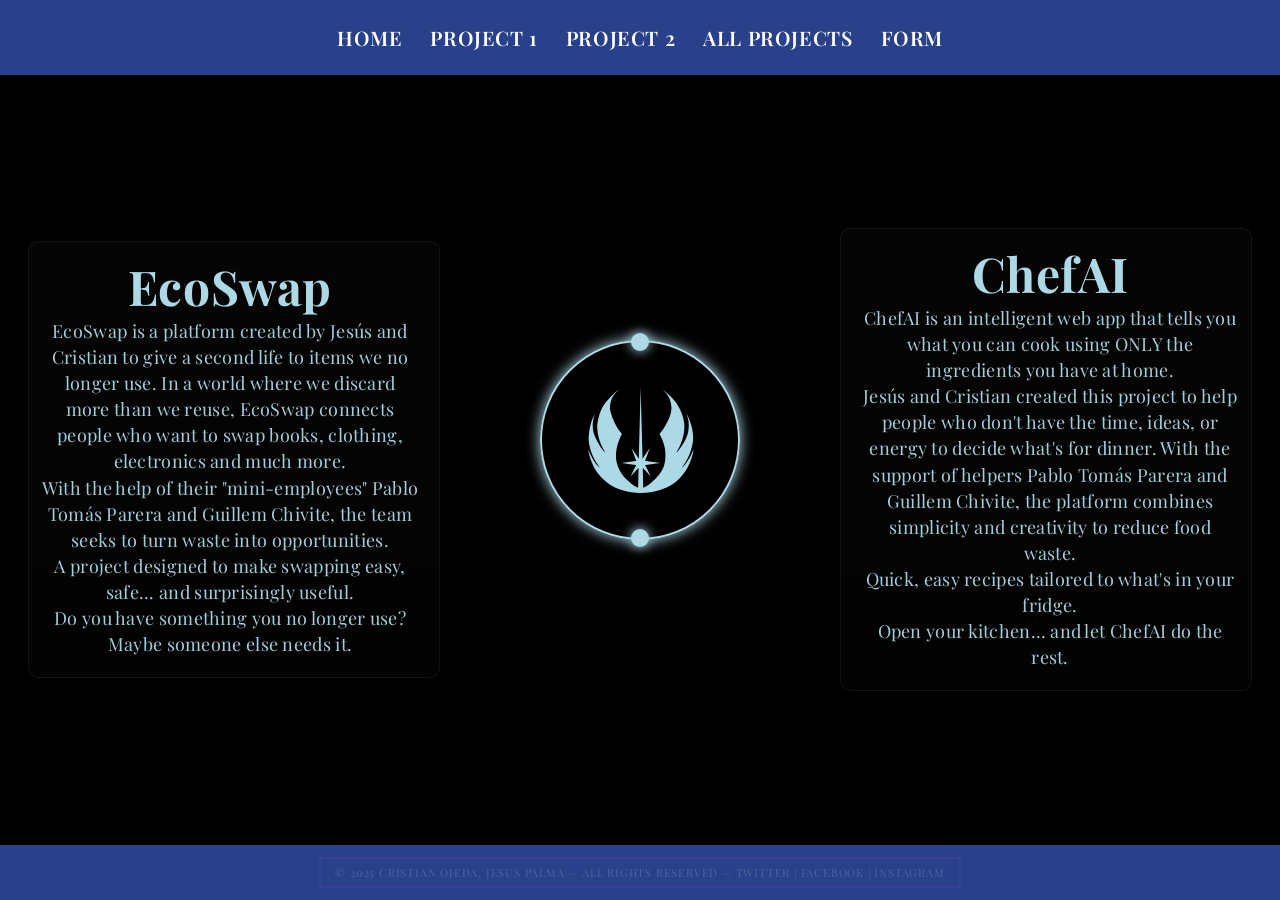
<file: index.html>
<!DOCTYPE html>
<html lang="en">
<head>
<meta charset="UTF-8" />
<meta name="viewport" content="width=device-width, initial-scale=1.0" />
<title>Star Wars Style Layout</title>
<link rel="stylesheet" href="./estilo/style.css" />
<!-- added: Font Awesome so the .fa-jedi-order icon renders -->
<link rel="stylesheet" href="https://cdnjs.cloudflare.com/ajax/libs/font-awesome/5.15.4/css/all.min.css" />
<!-- added: elegant display font (Playfair Display); keeps a clean fallback stack -->
<link href="https://fonts.googleapis.com/css2?family=Playfair+Display:wght@400;600;700&display=swap" rel="stylesheet">
</head>
<body>
<canvas id="starfield"></canvas>

<header class="navbar">
<nav>
<ul>
<li><a href="./index.html">HOME</a></li>
<li><a href="./Pages/Project_1.html">PROJECT 1</a></li>
<li><a href="./Pages/Project_2.html">PROJECT 2</a></li>
<li><a href="./Pages/All_projects.html">ALL PROJECTS</a></li>
<li><a href="./Pages/From.html">FORM</a></li>
</ul>
</nav>
</header>


<section class="hyperspace">
  <!-- updated: left and right are .proj-card with title + subtext below; center keeps loader -->
  <div class="projects-row">
    <div class="proj-card left">
      <div class="proj-title">EcoSwap</div>
      <div class="proj-sub">
        <p>EcoSwap is a platform created by Jesús and Cristian to give a second life to items we no longer use. In a world where we discard more than we reuse, EcoSwap connects people who want to swap books, clothing, electronics and much more.</p>
        <p>With the help of their "mini-employees" Pablo Tomás Parera and Guillem Chivite, the team seeks to turn waste into opportunities.</p>
        <p>A project designed to make swapping easy, safe... and surprisingly useful.</p>
        <p>Do you have something you no longer use? Maybe someone else needs it.</p>
      </div>
    </div>

    <div class="wrapper">
      <div class="loading-wrapper">
        <div class="rotor">
          <div class="circle"></div>
          <div class="dot"></div>
          <div class="dot-two"></div>
        </div>
        <i class="fab fa-jedi-order icon"></i>
      </div>
    </div>

    <div class="proj-card right">
      <div class="proj-title">ChefAI</div>
      <div class="proj-sub">
        <p>ChefAI is an intelligent web app that tells you what you can cook using ONLY the ingredients you have at home.</p>
        <p>Jesús and Cristian created this project to help people who don't have the time, ideas, or energy to decide what's for dinner. With the support of helpers Pablo Tomás Parera and Guillem Chivite, the platform combines simplicity and creativity to reduce food waste.</p>
        <p>Quick, easy recipes tailored to what's in your fridge.</p>
        <p>Open your kitchen… and let ChefAI do the rest.</p>
      </div>
    </div>
  </div>

  <!-- removed the single central .proj-desc; each side now has its own .proj-sub -->
</section>


<footer class="footer">
<div class="footer-box">
<p>© 2025 CRISTIAN OJEDA, JESUS PALMA — ALL RIGHTS RESERVED — TWITTER | FACEBOOK | INSTAGRAM</p>
</div>
</footer>


</body>
</html>
</file>
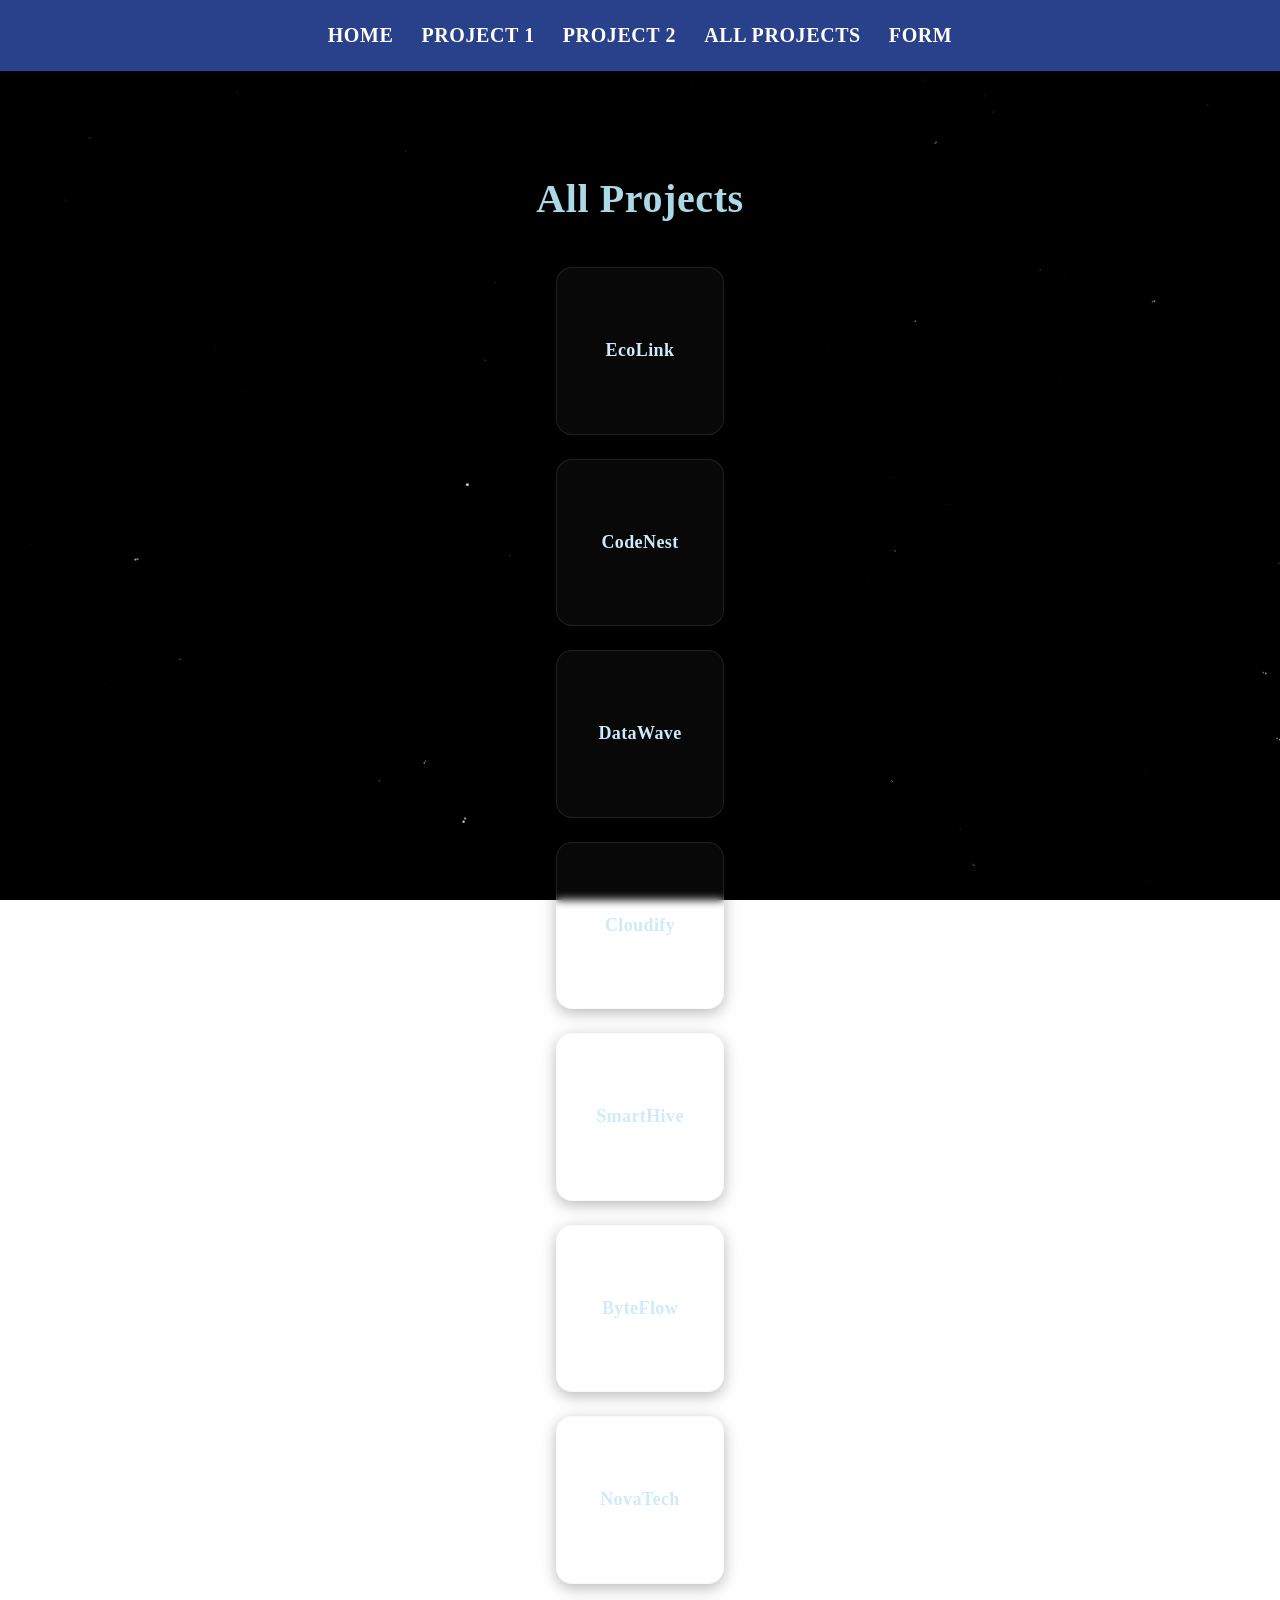
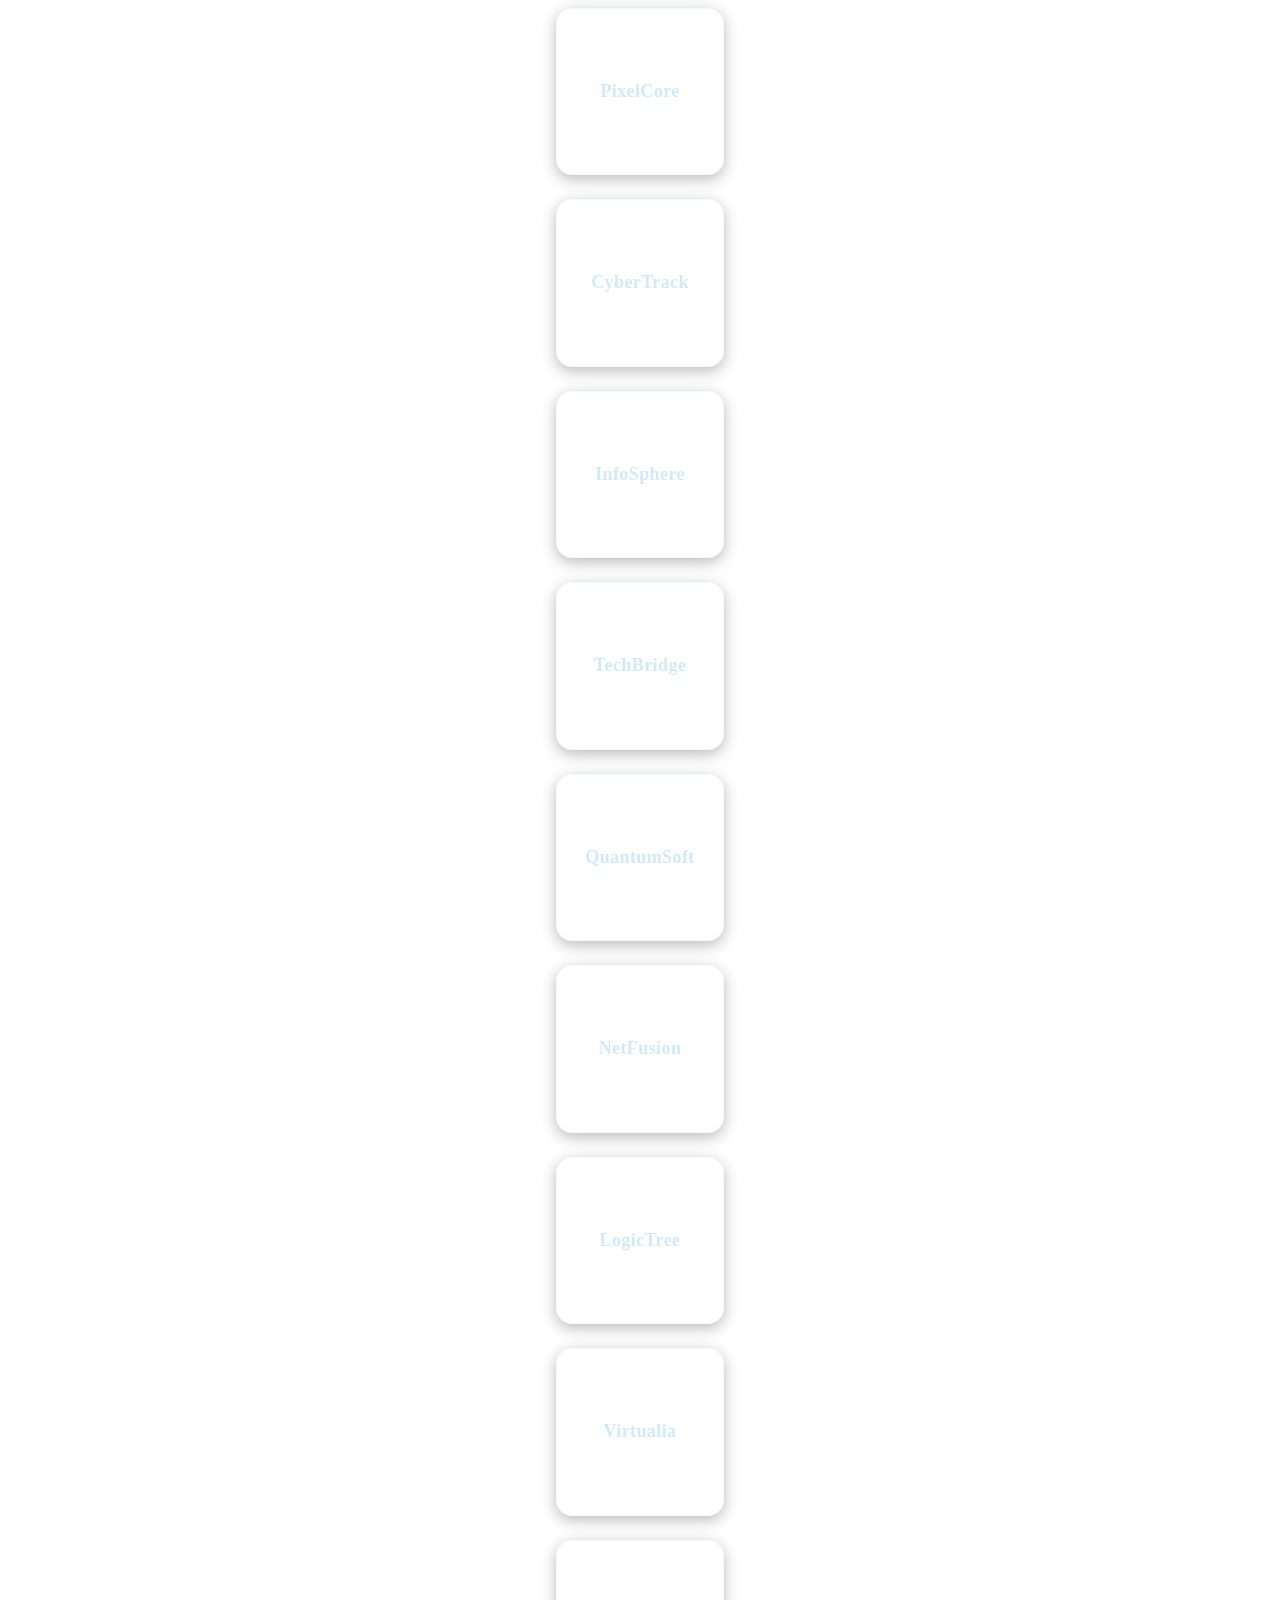
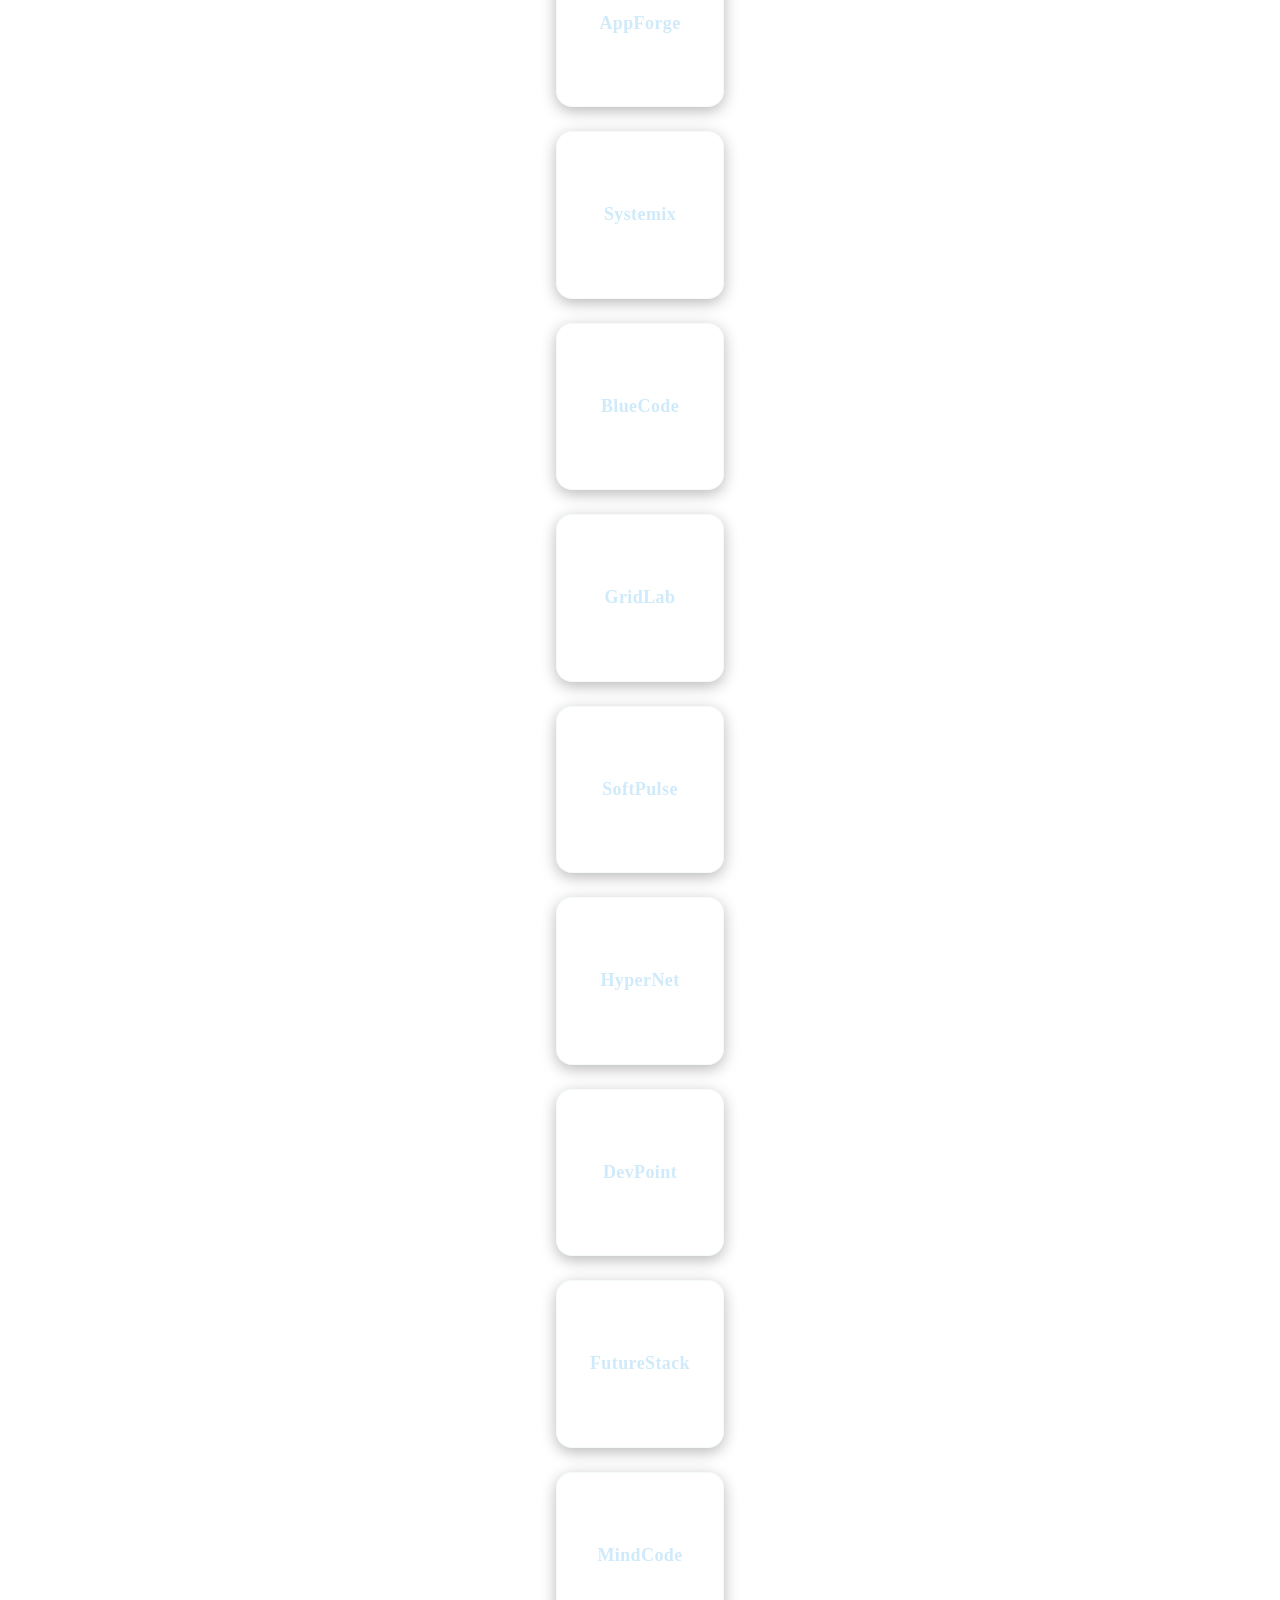
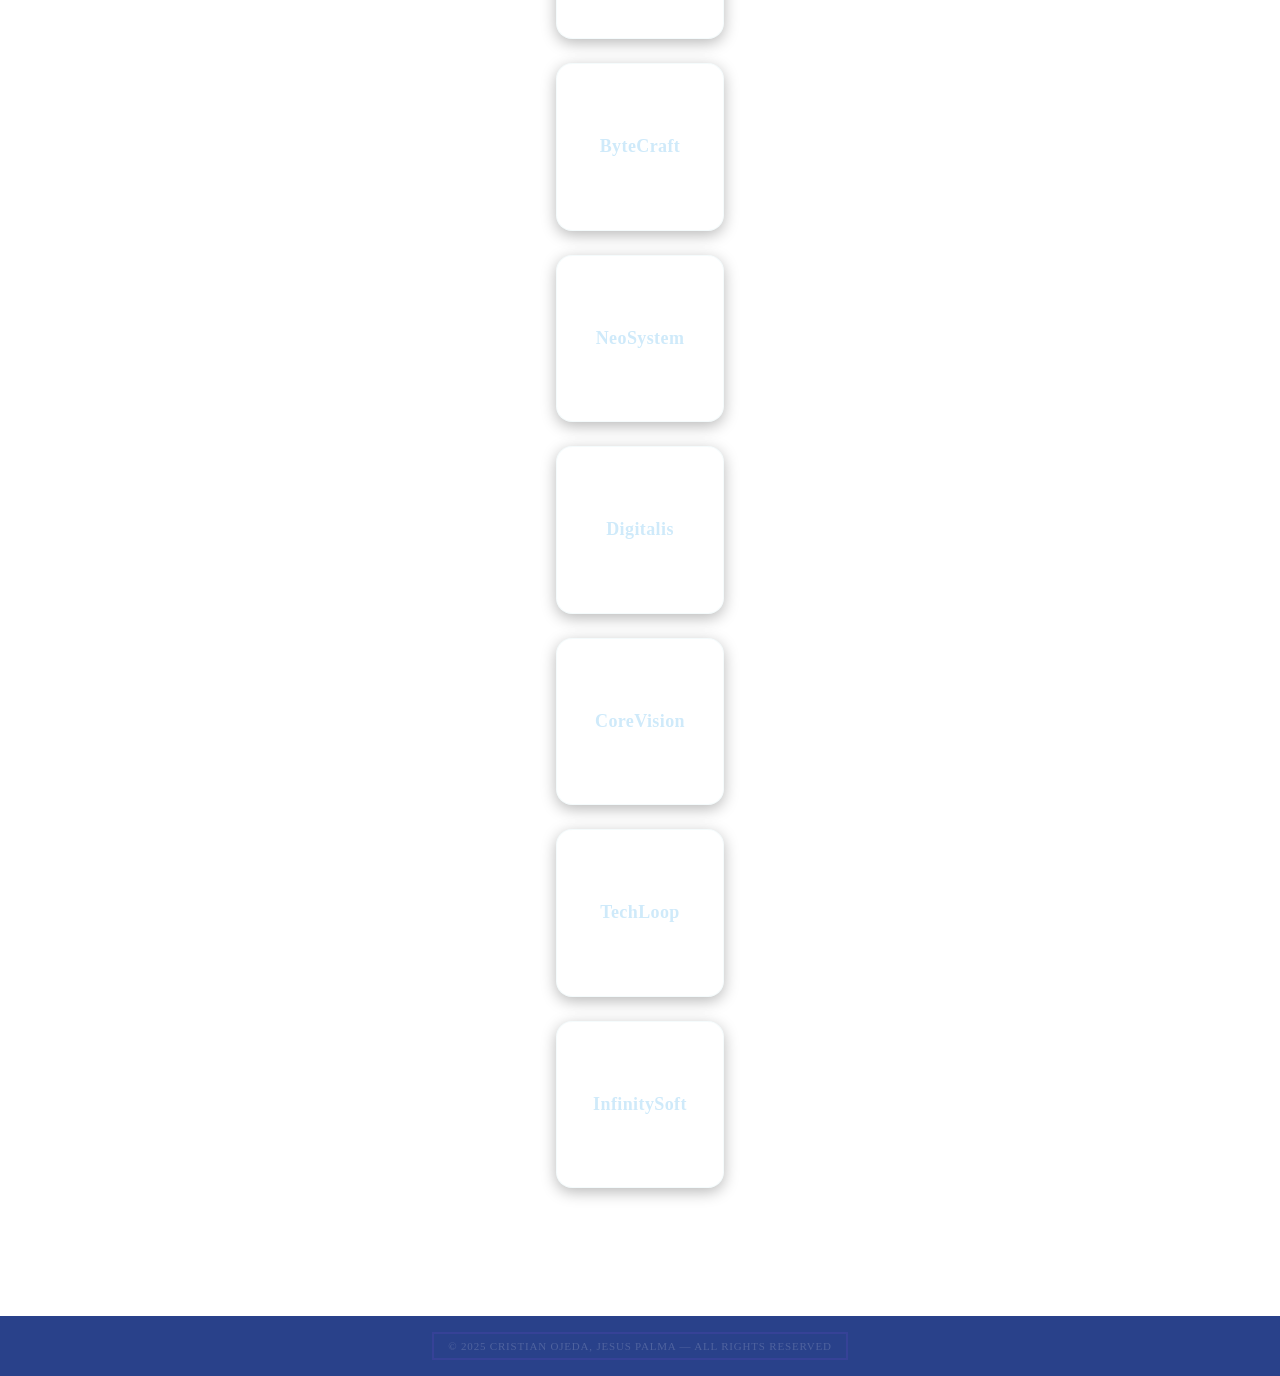
<file: Pages/All_projects.html>
<!DOCTYPE html>
<html lang="en">
<head>
<meta charset="utf-8" />
<meta name="viewport" content="width=device-width,initial-scale=1" />
<title>All Projects</title>
<link rel="stylesheet" href="../estilo/style.css" />
</head>
<body>
<canvas id="starfield"></canvas>
<header class="navbar">
  <nav>
    <ul>
      <li><a href="../index.html">HOME</a></li>
      <li><a href="../Pages/Project_1.html">PROJECT 1</a></li>
      <li><a href="../Pages/Project_2.html">PROJECT 2</a></li>
      <li><a href="../Pages/All_projects.html">ALL PROJECTS</a></li>
      <li><a href="../Pages/From.html">FORM</a></li>
    </ul>
  </nav>
</header>

<main class="hyperspace" style="padding:48px 24px;">
  <section style="max-width:1100px; margin:60px auto; text-align:center;">
    <h1 class="proj-title" style="font-size:40px;">All Projects</h1>

    <!-- Reemplazado: lista vertical -> lista en fila (flex, envolvente) -->
    <ul class="projects-list" aria-label="Lista de proyectos" style="margin-top:28px;">
      <li><span class="project-badge">EcoLink</span></li>
      <li><span class="project-badge">CodeNest</span></li>
      <li><span class="project-badge">DataWave</span></li>
      <li><span class="project-badge">Cloudify</span></li>
      <li><span class="project-badge">SmartHive</span></li>
      <li><span class="project-badge">ByteFlow</span></li>
      <li><span class="project-badge">NovaTech</span></li>
      <li><span class="project-badge">PixelCore</span></li>
      <li><span class="project-badge">CyberTrack</span></li>
      <li><span class="project-badge">InfoSphere</span></li>
      <li><span class="project-badge">TechBridge</span></li>
      <li><span class="project-badge">QuantumSoft</span></li>
      <li><span class="project-badge">NetFusion</span></li>
      <li><span class="project-badge">LogicTree</span></li>
      <li><span class="project-badge">Virtualia</span></li>
      <li><span class="project-badge">AppForge</span></li>
      <li><span class="project-badge">Systemix</span></li>
      <li><span class="project-badge">BlueCode</span></li>
      <li><span class="project-badge">GridLab</span></li>
      <li><span class="project-badge">SoftPulse</span></li>
      <li><span class="project-badge">HyperNet</span></li>
      <li><span class="project-badge">DevPoint</span></li>
      <li><span class="project-badge">FutureStack</span></li>
      <li><span class="project-badge">MindCode</span></li>
      <li><span class="project-badge">ByteCraft</span></li>
      <li><span class="project-badge">NeoSystem</span></li>
      <li><span class="project-badge">Digitalis</span></li>
      <li><span class="project-badge">CoreVision</span></li>
      <li><span class="project-badge">TechLoop</span></li>
      <li><span class="project-badge">InfinitySoft</span></li>
    </ul>
  </section>
</main>

<footer class="footer" style="padding:16px 0;">
  <div class="footer-box">
    <p>© 2025 CRISTIAN OJEDA, JESUS PALMA — ALL RIGHTS RESERVED</p>
  </div>
</footer>
<script src="../java.js"></script>
</body>
</html>
</file>
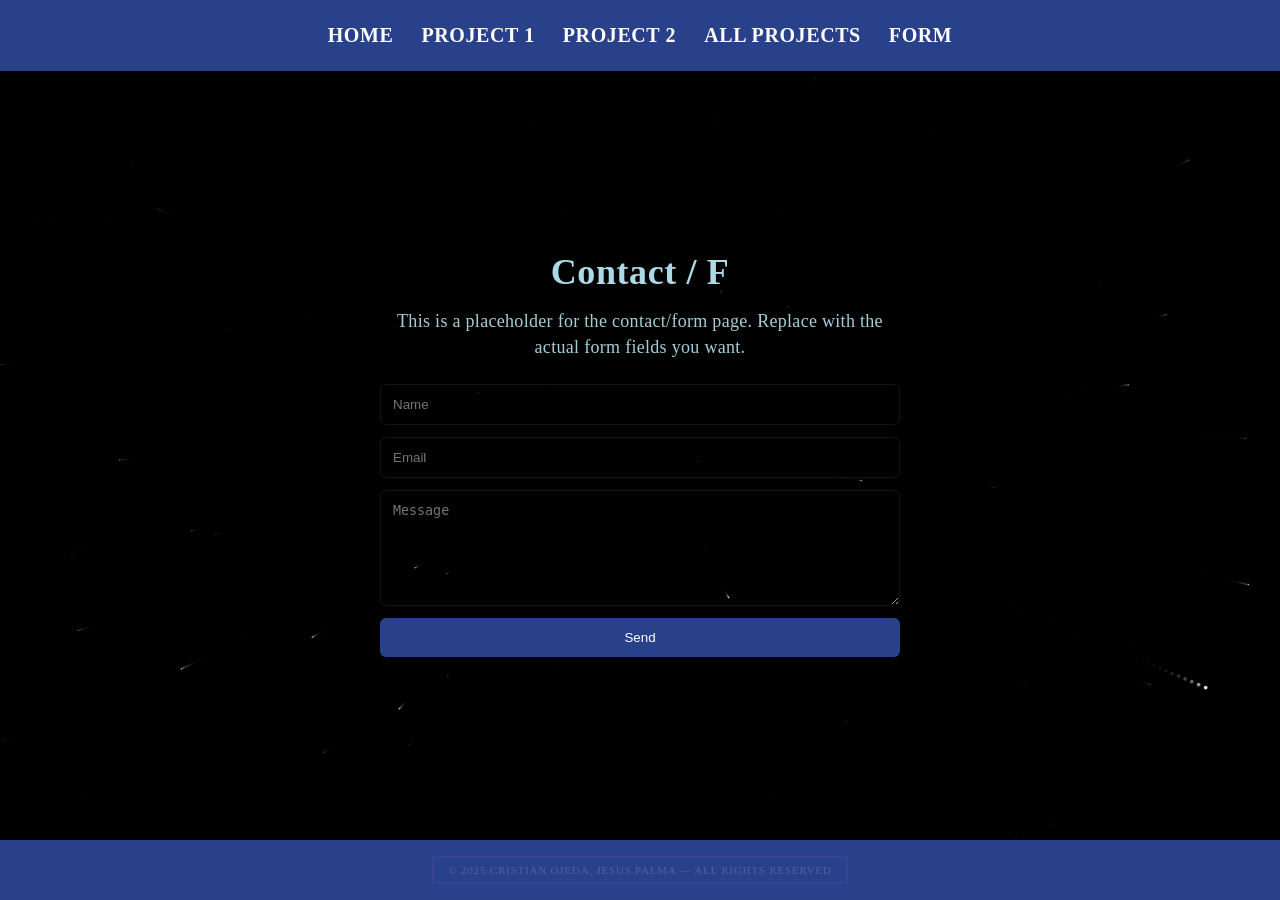
<file: Pages/From.html>
<!DOCTYPE html>
<html lang="en">
<head>
<meta charset="utf-8" />
<meta name="viewport" content="width=device-width,initial-scale=1" />
<title>Contact / Form</title>
<link rel="stylesheet" href="../estilo/style.css" />
</head>
<body>
<canvas id="starfield"></canvas>
<header class="navbar">
  <nav>
    <ul>
      <li><a href="../index.html">HOME</a></li>
      <li><a href="../Pages/Project_1.html">PROJECT 1</a></li>
      <li><a href="../Pages/Project_2.html">PROJECT 2</a></li>
      <li><a href="../Pages/All_projects.html">ALL PROJECTS</a></li>
      <li><a href="../Pages/From.html">FORM</a></li>
    </ul>
  </nav>
</header>

<main class="hyperspace" style="padding:48px 24px;">
  <section style="max-width:640px; margin:60px auto; text-align:center;">
    <h1 class="proj-title" style="font-size:36px;">Contact / Form</h1>
    <p class="proj-sub" style="margin-top:18px;">This is a placeholder for the contact/form page. Replace with the actual form fields you want.</p>
    <form style="margin-top:24px; display:flex; flex-direction:column; gap:12px;">
      <input type="text" placeholder="Name" style="padding:12px; border-radius:6px; border:1px solid rgba(255,255,255,0.08); background:transparent; color:#cfeafa;" />
      <input type="email" placeholder="Email" style="padding:12px; border-radius:6px; border:1px solid rgba(255,255,255,0.08); background:transparent; color:#cfeafa;" />
      <textarea placeholder="Message" rows="6" style="padding:12px; border-radius:6px; border:1px solid rgba(255,255,255,0.08); background:transparent; color:#cfeafa;"></textarea>
      <button type="submit" style="padding:12px 18px; border-radius:6px; background:#29418a; color:#fff; border:none; cursor:pointer;">Send</button>
    </form>
  </section>
</main>

<footer class="footer" style="padding:16px 0;">
  <div class="footer-box">
    <p>© 2025 CRISTIAN OJEDA, JESUS PALMA — ALL RIGHTS RESERVED</p>
  </div>
</footer>
<script src="../java.js"></script>
</body>
</html>
</file>
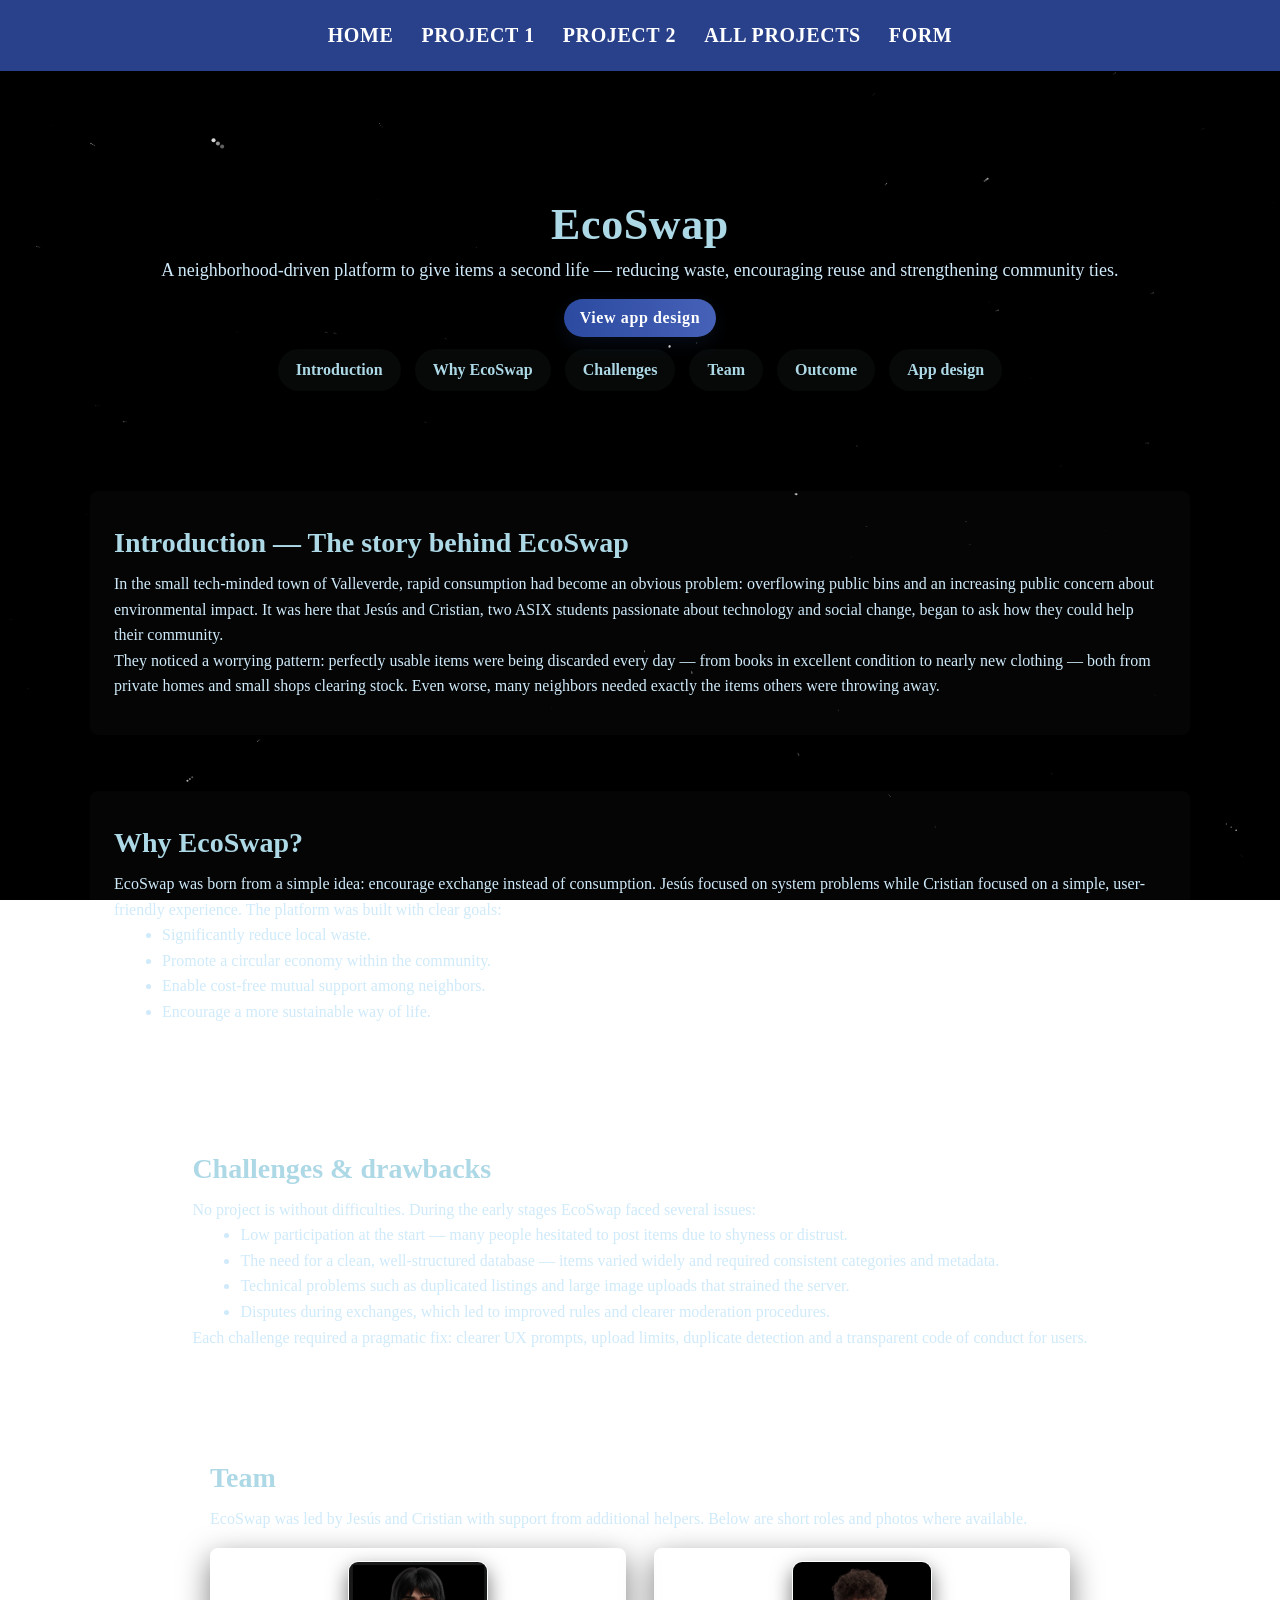
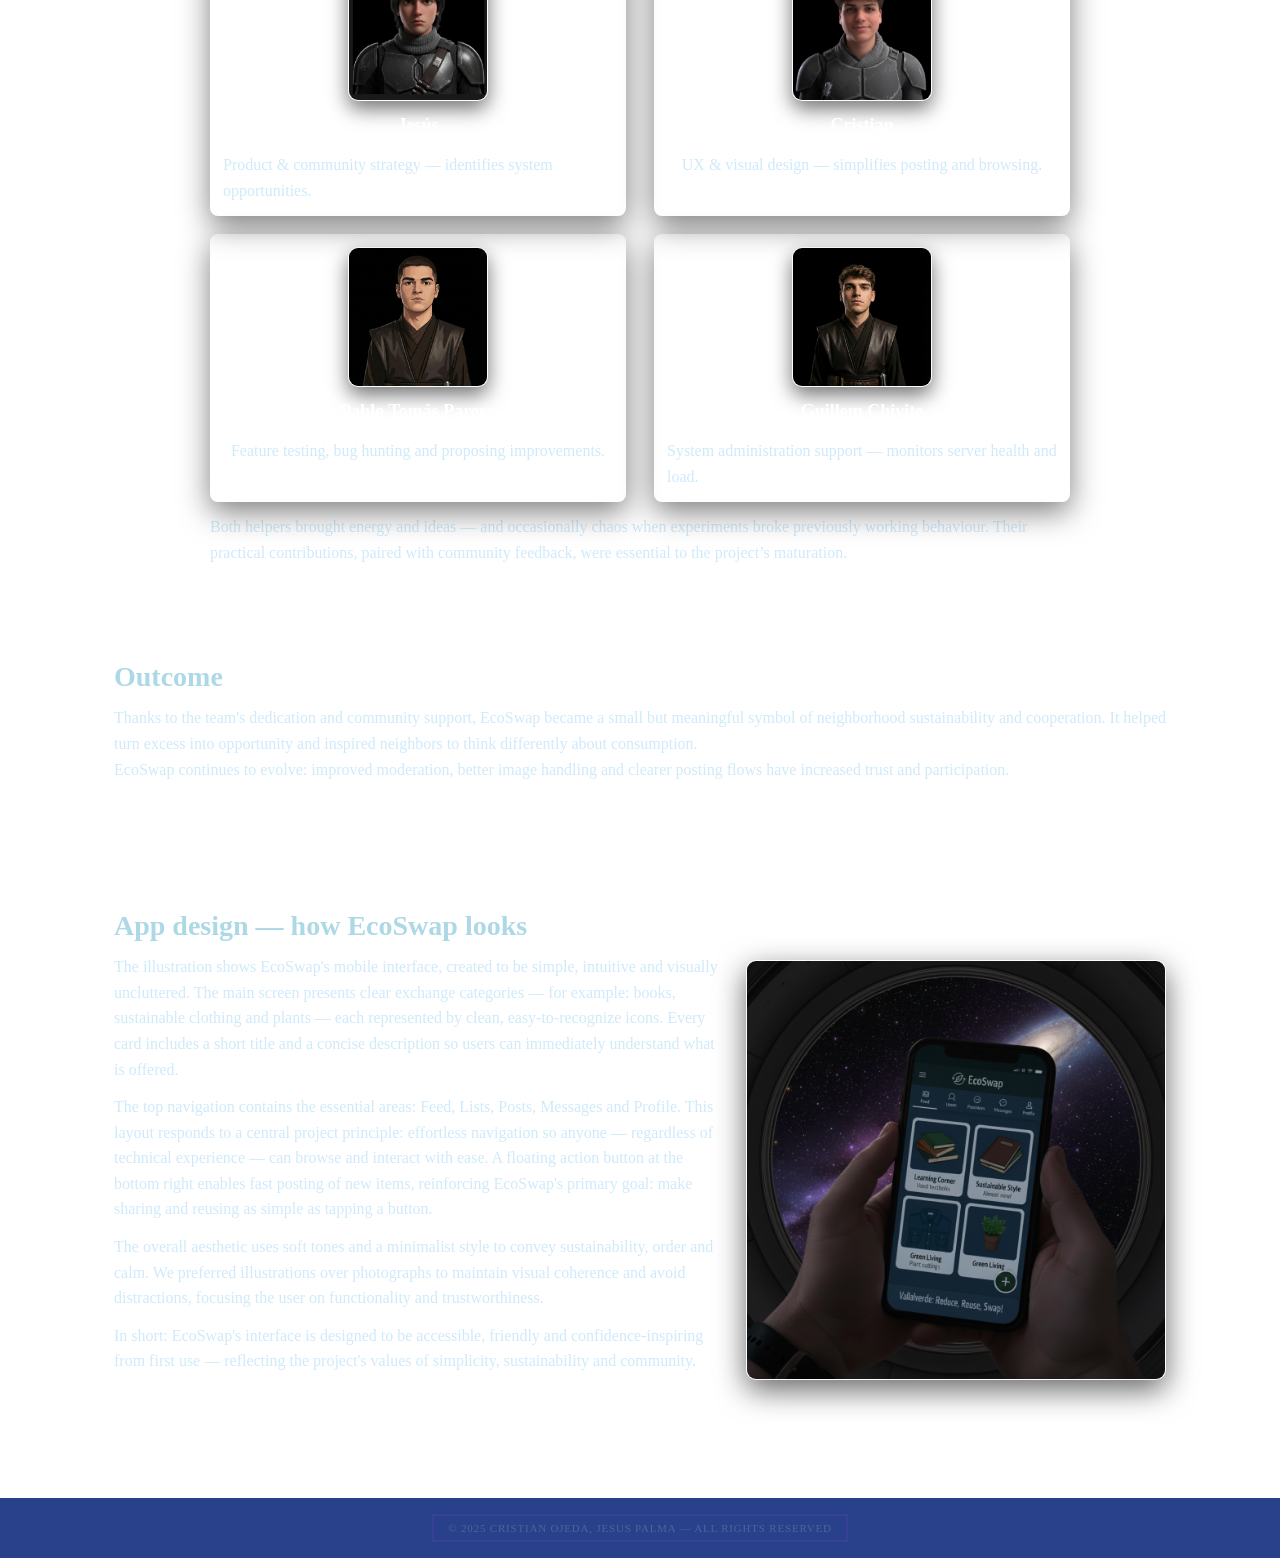
<file: Pages/Project_1.html>
<!DOCTYPE html>
<html lang="en">
<head>
<meta charset="utf-8" />
<meta name="viewport" content="width=device-width,initial-scale=1" />
<title>EcoSwap — Project 1</title>
<link rel="stylesheet" href="../estilo/style.css" />
</head>
<body>
  <!-- add starfield canvas -->
  <canvas id="starfield"></canvas>

<header class="navbar">
  <nav>
    <ul>
      <li><a href="../index.html">HOME</a></li>
      <li><a href="../Pages/Project_1.html">PROJECT 1</a></li>
      <li><a href="../Pages/Project_2.html">PROJECT 2</a></li>
      <li><a href="../Pages/All_projects.html">ALL PROJECTS</a></li>
      <li><a href="../Pages/From.html">FORM</a></li>
    </ul>
  </nav>
</header>

<main class="hyperspace" style="padding:48px 24px; align-items:center; justify-content:flex-start;">
  <header class="project-hero" aria-labelledby="eco-title">
    <h1 id="eco-title" class="proj-title" style="font-size:44px;">EcoSwap</h1>
    <p class="subtitle">A neighborhood-driven platform to give items a second life — reducing waste, encouraging reuse and strengthening community ties.</p>

    <!-- added: quick CTA button that jumps to the App Design section -->
    <p style="margin-top:16px;">
      <a class="hero-cta" href="#design">View app design</a>
    </p>

    <nav class="project-toc" aria-label="Project sections">
      <a href="#introduction">Introduction</a>
      <a href="#why">Why EcoSwap</a>
      <a href="#challenges">Challenges</a>
      <a href="#team">Team</a>
      <a href="#outcome">Outcome</a>
      <a href="#design">App design</a>
    </nav>
  </header>

  <section id="introduction" class="project-section" role="region" aria-labelledby="intro-h">
    <h2 id="intro-h">Introduction — The story behind EcoSwap</h2>
    <p>In the small tech-minded town of Valleverde, rapid consumption had become an obvious problem: overflowing public bins and an increasing public concern about environmental impact. It was here that Jesús and Cristian, two ASIX students passionate about technology and social change, began to ask how they could help their community.</p>
    <p>They noticed a worrying pattern: perfectly usable items were being discarded every day — from books in excellent condition to nearly new clothing — both from private homes and small shops clearing stock. Even worse, many neighbors needed exactly the items others were throwing away.</p>
  </section>

  <section id="why" class="project-section" role="region" aria-labelledby="why-h">
    <h2 id="why-h">Why EcoSwap?</h2>
    <p>EcoSwap was born from a simple idea: encourage exchange instead of consumption. Jesús focused on system problems while Cristian focused on a simple, user-friendly experience. The platform was built with clear goals:</p>
    <ul>
      <li>Significantly reduce local waste.</li>
      <li>Promote a circular economy within the community.</li>
      <li>Enable cost-free mutual support among neighbors.</li>
      <li>Encourage a more sustainable way of life.</li>
    </ul>
  </section>

  <section id="challenges" class="project-section" role="region" aria-labelledby="challenges-h">
    <h2 id="challenges-h">Challenges & drawbacks</h2>
    <p>No project is without difficulties. During the early stages EcoSwap faced several issues:</p>
    <ul>
      <li>Low participation at the start — many people hesitated to post items due to shyness or distrust.</li>
      <li>The need for a clean, well-structured database — items varied widely and required consistent categories and metadata.</li>
      <li>Technical problems such as duplicated listings and large image uploads that strained the server.</li>
      <li>Disputes during exchanges, which led to improved rules and clearer moderation procedures.</li>
    </ul>
    <p>Each challenge required a pragmatic fix: clearer UX prompts, upload limits, duplicate detection and a transparent code of conduct for users.</p>
  </section>

  <section id="team" class="project-section" role="region" aria-labelledby="team-h">
    <h2 id="team-h">Team</h2>
    <p>EcoSwap was led by Jesús and Cristian with support from additional helpers. Below are short roles and photos where available.</p>

    <div class="team-grid" role="list">
      <!-- Jesús (real photo) -->
      <article class="team-card" role="listitem">
        <div class="team-photo">
          <img src="../imagenes/Jesus.png" alt="Jesús — product and community strategy" />
        </div>
        <h3 class="team-name">Jesús</h3>
        <p class="team-role">Product & community strategy — identifies system opportunities.</p>
      </article>

      <!-- Cristian (real photo) -->
      <article class="team-card" role="listitem">
        <div class="team-photo">
          <img src="../imagenes/Cristian.png" alt="Cristian — UX & visual design" />
        </div>
        <h3 class="team-name">Cristian</h3>
        <p class="team-role">UX & visual design — simplifies posting and browsing.</p>
      </article>

      <!-- Pablo (ahora con foto real) -->
      <article class="team-card" role="listitem">
        <div class="team-photo">
          <img src="../imagenes/tomas.png" alt="Pablo Tomás Parera — Feature testing and QA" />
        </div>
        <h3 class="team-name">Pablo Tomás Parera</h3>
        <p class="team-role">Feature testing, bug hunting and proposing improvements.</p>
      </article>

      <!-- Guillem (ahora con foto real) -->
      <article class="team-card" role="listitem">
        <div class="team-photo">
          <img src="../imagenes/Chivite.png" alt="Guillem Chivite — System administration support" />
        </div>
        <h3 class="team-name">Guillem Chivite</h3>
        <p class="team-role">System administration support — monitors server health and load.</p>
      </article>
    </div>

    <p style="margin-top:12px;">Both helpers brought energy and ideas — and occasionally chaos when experiments broke previously working behaviour. Their practical contributions, paired with community feedback, were essential to the project’s maturation.</p>
  </section>

  <section id="outcome" class="project-section" role="region" aria-labelledby="outcome-h">
    <h2 id="outcome-h">Outcome</h2>
    <p>Thanks to the team's dedication and community support, EcoSwap became a small but meaningful symbol of neighborhood sustainability and cooperation. It helped turn excess into opportunity and inspired neighbors to think differently about consumption.</p>
    <p>EcoSwap continues to evolve: improved moderation, better image handling and clearer posting flows have increased trust and participation.</p>
  </section>

  <!-- new: App design section with side-by-side image + translated professional code -->
  <section id="design" class="project-section" role="region" aria-labelledby="design-h">
    <h2 id="design-h">App design — how EcoSwap looks</h2>
    <div class="design-grid">
      <div class="design-text">
        <p>The illustration shows EcoSwap's mobile interface, created to be simple, intuitive and visually uncluttered. The main screen presents clear exchange categories — for example: books, sustainable clothing and plants — each represented by clean, easy-to-recognize icons. Every card includes a short title and a concise description so users can immediately understand what is offered.</p>

        <p>The top navigation contains the essential areas: Feed, Lists, Posts, Messages and Profile. This layout responds to a central project principle: effortless navigation so anyone — regardless of technical experience — can browse and interact with ease. A floating action button at the bottom right enables fast posting of new items, reinforcing EcoSwap's primary goal: make sharing and reusing as simple as tapping a button.</p>

        <p>The overall aesthetic uses soft tones and a minimalist style to convey sustainability, order and calm. We preferred illustrations over photographs to maintain visual coherence and avoid distractions, focusing the user on functionality and trustworthiness.</p>

        <p>In short: EcoSwap's interface is designed to be accessible, friendly and confidence‑inspiring from first use — reflecting the project's values of simplicity, sustainability and community.</p>
      </div>

      <figure class="design-figure" aria-hidden="false">
        <img src="../imagenes/Project_1_foto.png" alt="EcoSwap mobile interface mockup" />
      </figure>
    </div>
  </section>
</main>

<footer class="footer" style="padding:16px 0;">
  <div class="footer-box">
    <p>© 2025 CRISTIAN OJEDA, JESUS PALMA — ALL RIGHTS RESERVED</p>
  </div>
</footer>

<!-- add: main script -->
<script src="../java.js"></script>
</body>
</html>
</file>
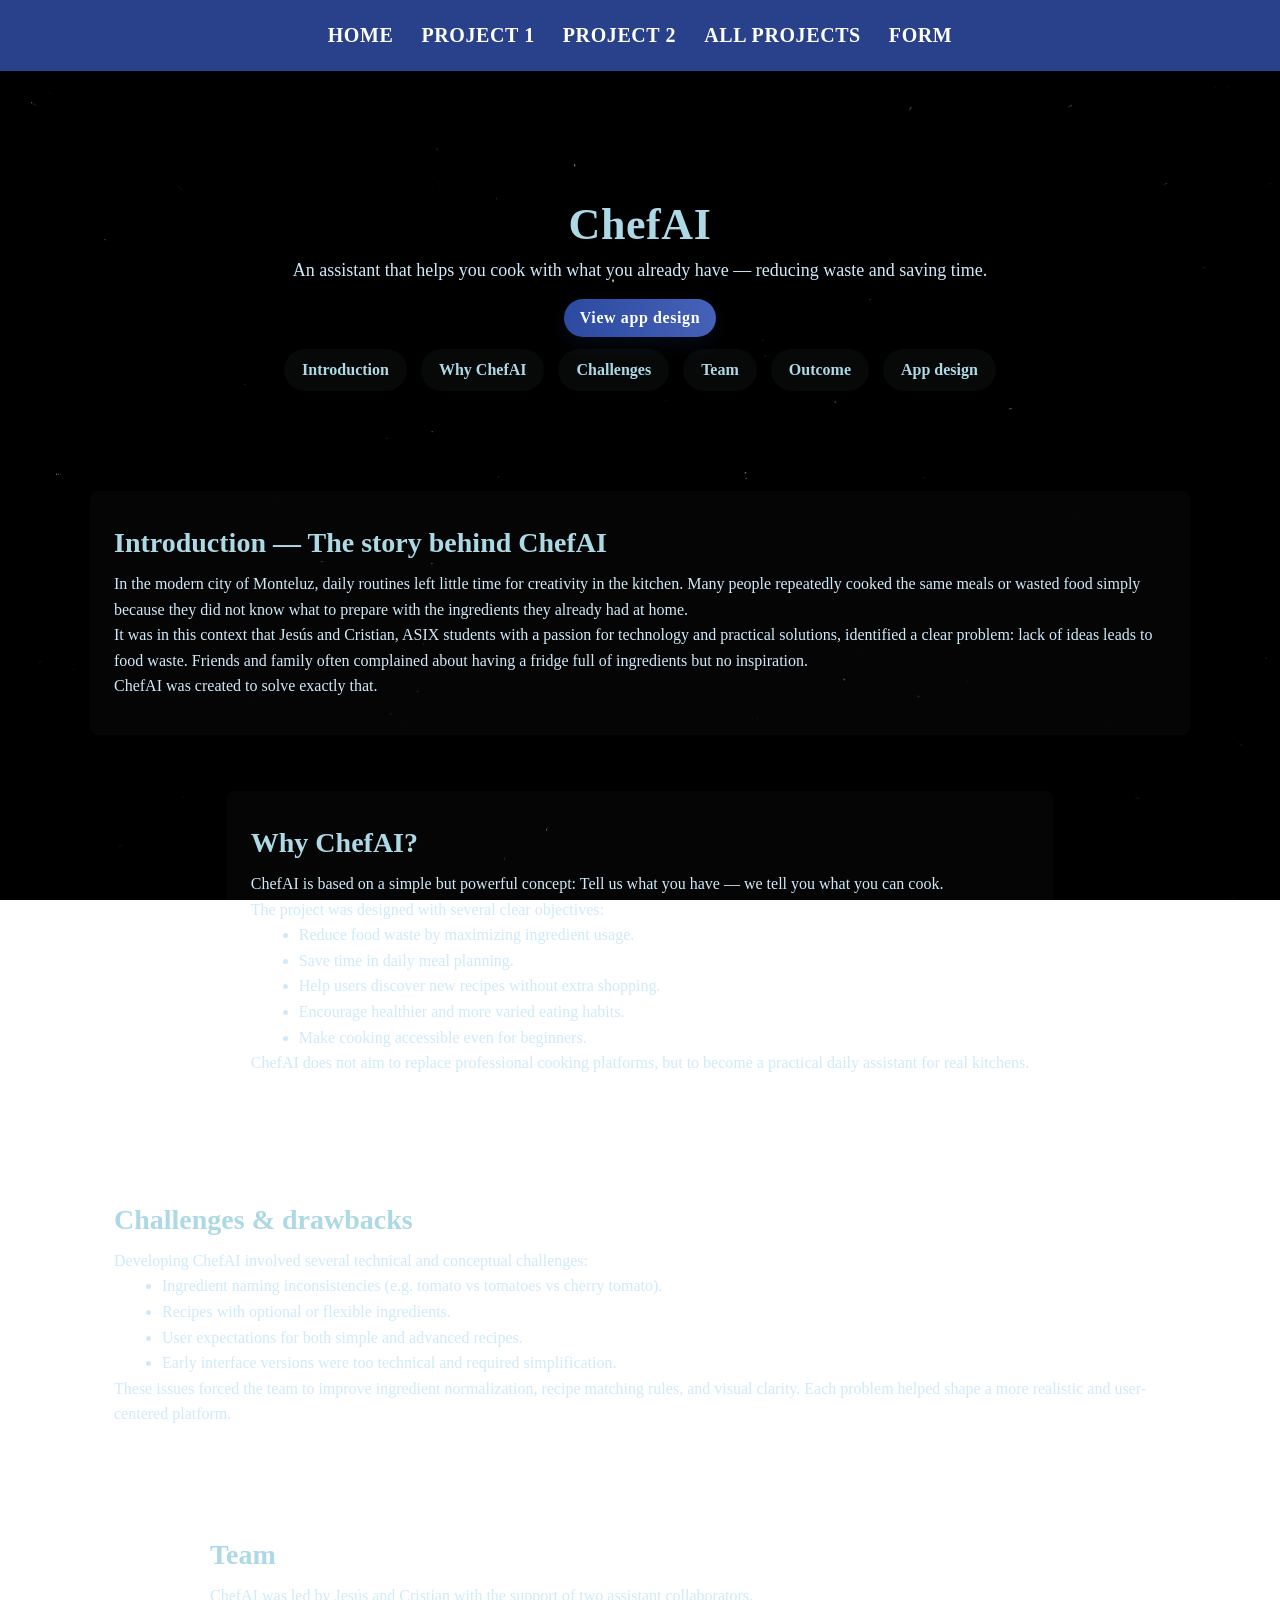
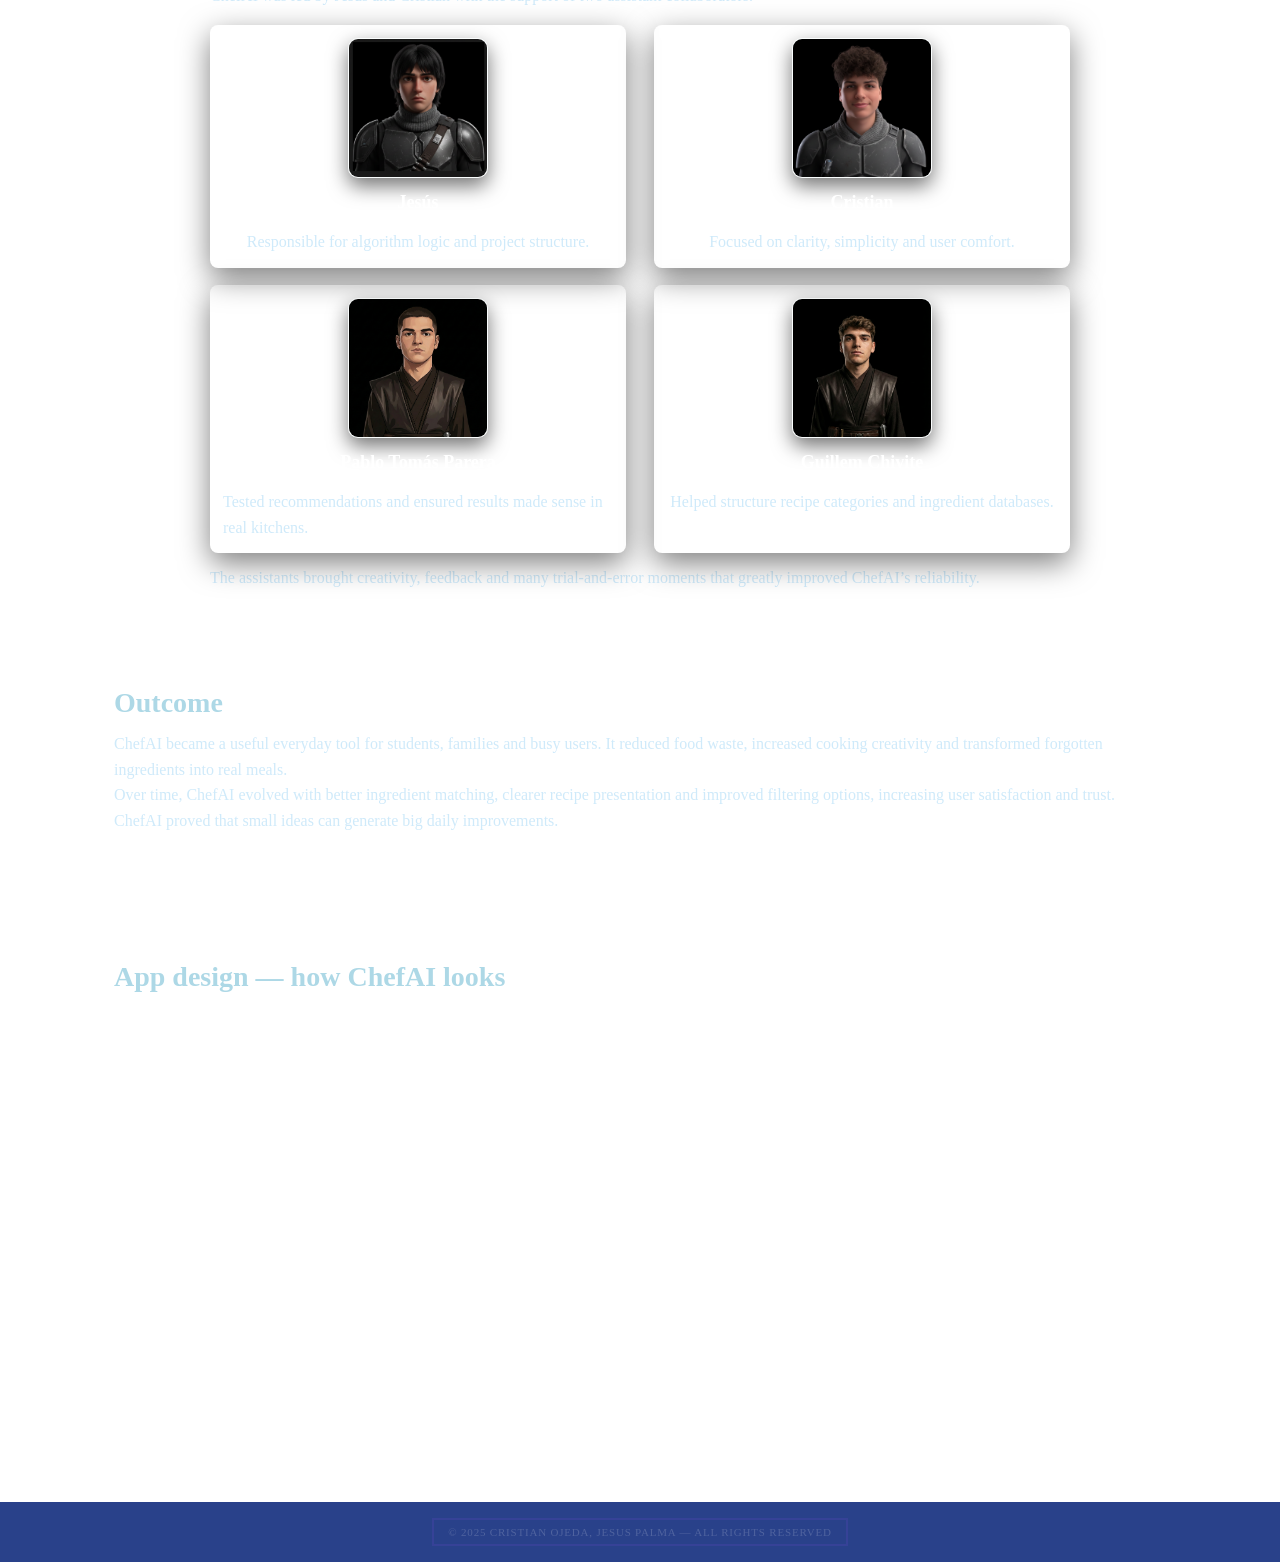
<file: Pages/Project_2.html>
<!DOCTYPE html>
<html lang="en">
<head>
<meta charset="utf-8" />
<meta name="viewport" content="width=device-width,initial-scale=1" />
<title>ChefAI — Project 2</title>
<link rel="stylesheet" href="../estilo/style.css" />
</head>
<body>
<canvas id="starfield"></canvas>

<header class="navbar">
  <nav>
    <ul>
      <li><a href="../index.html">HOME</a></li>
      <li><a href="../Pages/Project_1.html">PROJECT 1</a></li>
      <li><a href="../Pages/Project_2.html">PROJECT 2</a></li>
      <li><a href="../Pages/All_projects.html">ALL PROJECTS</a></li>
      <li><a href="../Pages/From.html">FORM</a></li>
    </ul>
  </nav>
</header>

<main class="hyperspace" style="padding:48px 24px; align-items:center; justify-content:flex-start;">
  <header class="project-hero" aria-labelledby="chef-title">
    <h1 id="chef-title" class="proj-title" style="font-size:44px;">ChefAI</h1>
    <p class="subtitle">An assistant that helps you cook with what you already have — reducing waste and saving time.</p>

    <p style="margin-top:16px;">
      <a class="hero-cta" href="#design">View app design</a>
    </p>

    <nav class="project-toc" aria-label="Project sections">
      <a href="#introduction">Introduction</a>
      <a href="#why">Why ChefAI</a>
      <a href="#challenges">Challenges</a>
      <a href="#team">Team</a>
      <a href="#outcome">Outcome</a>
      <a href="#design">App design</a>
    </nav>
  </header>

  <section id="introduction" class="project-section" role="region" aria-labelledby="intro-h">
    <h2 id="intro-h">Introduction — The story behind ChefAI</h2>
    <p>In the modern city of Monteluz, daily routines left little time for creativity in the kitchen. Many people repeatedly cooked the same meals or wasted food simply because they did not know what to prepare with the ingredients they already had at home.</p>
    <p>It was in this context that Jesús and Cristian, ASIX students with a passion for technology and practical solutions, identified a clear problem: lack of ideas leads to food waste. Friends and family often complained about having a fridge full of ingredients but no inspiration.</p>
    <p>ChefAI was created to solve exactly that.</p>
  </section>

  <section id="why" class="project-section" role="region" aria-labelledby="why-h">
    <h2 id="why-h">Why ChefAI?</h2>
    <p>ChefAI is based on a simple but powerful concept: Tell us what you have — we tell you what you can cook.</p>
    <p>The project was designed with several clear objectives:</p>
    <ul>
      <li>Reduce food waste by maximizing ingredient usage.</li>
      <li>Save time in daily meal planning.</li>
      <li>Help users discover new recipes without extra shopping.</li>
      <li>Encourage healthier and more varied eating habits.</li>
      <li>Make cooking accessible even for beginners.</li>
    </ul>
    <p>ChefAI does not aim to replace professional cooking platforms, but to become a practical daily assistant for real kitchens.</p>
  </section>

  <section id="challenges" class="project-section" role="region" aria-labelledby="challenges-h">
    <h2 id="challenges-h">Challenges &amp; drawbacks</h2>
    <p>Developing ChefAI involved several technical and conceptual challenges:</p>
    <ul>
      <li>Ingredient naming inconsistencies (e.g. tomato vs tomatoes vs cherry tomato).</li>
      <li>Recipes with optional or flexible ingredients.</li>
      <li>User expectations for both simple and advanced recipes.</li>
      <li>Early interface versions were too technical and required simplification.</li>
    </ul>
    <p>These issues forced the team to improve ingredient normalization, recipe matching rules, and visual clarity. Each problem helped shape a more realistic and user-centered platform.</p>
  </section>

  <section id="team" class="project-section" role="region" aria-labelledby="team-h">
    <h2 id="team-h">Team</h2>
    <p>ChefAI was led by Jesús and Cristian with the support of two assistant collaborators.</p>

    <div class="team-grid" role="list">
      <!-- Jesús -->
      <article class="team-card" role="listitem">
        <div class="team-photo">
          <img src="../imagenes/Jesus.png" alt="Jesús — Logic and system design" />
        </div>
        <h3 class="team-name">Jesús</h3>
        <p class="team-role">Responsible for algorithm logic and project structure.</p>
      </article>

      <!-- Cristian -->
      <article class="team-card" role="listitem">
        <div class="team-photo">
          <img src="../imagenes/Cristian.png" alt="Cristian — UX and interface design" />
        </div>
        <h3 class="team-name">Cristian</h3>
        <p class="team-role">Focused on clarity, simplicity and user comfort.</p>
      </article>

      <!-- Pablo Tomás Parera -->
      <article class="team-card" role="listitem">
        <div class="team-photo">
          <img src="../imagenes/tomas.png" alt="Pablo Tomás Parera — Recipe testing and validation" />
        </div>
        <h3 class="team-name">Pablo Tomás Parera</h3>
        <p class="team-role">Tested recommendations and ensured results made sense in real kitchens.</p>
      </article>

      <!-- Guillem Chivite -->
      <article class="team-card" role="listitem">
        <div class="team-photo">
          <img src="../imagenes/Chivite.png" alt="Guillem Chivite — Data organization support" />
        </div>
        <h3 class="team-name">Guillem Chivite</h3>
        <p class="team-role">Helped structure recipe categories and ingredient databases.</p>
      </article>
    </div>

    <p style="margin-top:12px;">The assistants brought creativity, feedback and many trial-and-error moments that greatly improved ChefAI’s reliability.</p>
  </section>

  <section id="outcome" class="project-section" role="region" aria-labelledby="outcome-h">
    <h2 id="outcome-h">Outcome</h2>
    <p>ChefAI became a useful everyday tool for students, families and busy users. It reduced food waste, increased cooking creativity and transformed forgotten ingredients into real meals.</p>
    <p>Over time, ChefAI evolved with better ingredient matching, clearer recipe presentation and improved filtering options, increasing user satisfaction and trust.</p>
    <p>ChefAI proved that small ideas can generate big daily improvements.</p>
  </section>

  <section id="design" class="project-section" role="region" aria-labelledby="design-h">
    <h2 id="design-h">App design — how ChefAI looks</h2>
    <div class="design-grid">
      <div class="design-text">
        <p>ChefAI’s mobile interface is designed to be clean, friendly and focused on speed. The main screen allows users to quickly select or type available ingredients, while the system immediately displays compatible recipes.</p>
        <p>Cards present each recipe with a clear name, preparation time and difficulty level. Navigation is intentionally minimal to avoid distraction and help users reach results in seconds.</p>
        <p>Soft colors and rounded elements transmit calm and comfort, reinforcing the idea that cooking should feel easy, not stressful. Icons and spacing were chosen to maintain visual balance and readability.</p>
        <p>In short, ChefAI’s interface reflects its philosophy: simple, helpful and human-centered.</p>
      </div>

      <figure class="design-figure" aria-hidden="false">
        <img src="../imagenes/chef ai.png" alt="ChefAI mobile interface mockup" />
      </figure>
    </div>
  </section>
</main>

<footer class="footer" style="padding:16px 0;">
  <div class="footer-box">
    <p>© 2025 CRISTIAN OJEDA, JESUS PALMA — ALL RIGHTS RESERVED</p>
  </div>
</footer>

<script src="../java.js"></script>
</body>
</html>
</file>
<file: estilo/style.css>
/* styles.css */
* {
  margin: 0;
  padding: 0;
  box-sizing: border-box;
}

body {
  font-family: Arial, sans-serif;
  background: transparent; /* changed: allow starfield canvas to be visible behind content */
  color: #ffffff;          /* ensure text is readable over starfield */
  display: flex;
  flex-direction: column;
  min-height: 100vh; /* ensure footer can be pushed to bottom */
}

/* header / navbar: increase thickness and spacing, use elegant font */
.navbar {
  background: #29418a;
  padding: 24px 28px; /* thicker top area */
  display: flex;
  align-items: center;
  gap: 28px;
}

/* keep logo top-left, small and aligned */
.logo {
  width: 64px;
  height: auto;
  display: block;
  margin-right: 12px;
}

/* make the nav take available space so we can center the list */
.navbar nav {
  flex: 1;
}

/* center the menu items horizontally and allow wrap on small screens */
.navbar ul {
  list-style: none;
  display: flex;
  gap: 28px;
  justify-content: center;
  align-items: center;
  flex-wrap: wrap;
  font-family: "Playfair Display", serif;
  font-size: 20px;      /* a bit larger and more prominent */
  font-weight: 600;
  letter-spacing: 0.6px;
}

.navbar a {
  color: white;
  text-decoration: none;
  font-weight: 600;
  transition: opacity .15s ease;
}
.navbar a:hover { opacity: 0.85; }

/* main content - make it a centered grid so loader stays centered */
.hyperspace {
  flex: 1; /* fill remaining space between header and footer */
  display: flex;
  flex-direction: column;      /* stack row + description */
  align-items: center;         /* horizontal center */
  justify-content: center;     /* vertical center */
  background: none;
  position: relative;
  z-index: 1;
  padding: 20px 0;
}

/* three-column layout: left title, loader, right title */
.projects-row {
  display: grid;
  grid-template-columns: 1fr auto 1fr;
  align-items: center;
  justify-items: center;
  gap: 80px;
  width: 100%;
  max-width: none;         /* allow the row to span the full viewport width */
  padding: 8px 28px;       /* small elegant space from screen edges */
}

/* new: card wrapper for each project (title + subtext) */
.proj-card {
  display: flex;
  flex-direction: column;
  gap: 8px;
  max-width: 420px;        /* increased so text can be larger and centered */
}

/* place cards at the extremes but keep their internal contents centered for symmetry */
.proj-card.left {
  justify-self: start;     /* keep at left edge area */
  align-items: center;     /* center contents under the title */
  text-align: center;
  padding-left: 12px;      /* small elegant offset from the edge */
}
.proj-card.right {
  justify-self: end;       /* keep at right edge area */
  align-items: center;     /* center contents under the title */
  text-align: center;
  padding-right: 12px;     /* small elegant offset from the edge */
}

/* project titles: elegant font, large and well-proportioned */
.proj-title {
  font-family: "Playfair Display", serif;
  color: #ADD8E6;
  font-size: 48px;         /* larger title so it reads prominently */
  font-weight: 700;
  letter-spacing: 0.6px;
  line-height: 1;
}

/* text alignment specifics: left column align right, right column align left */
.proj-title.left { justify-self: end; text-align: right; }
.proj-title.right { justify-self: start; text-align: left; }

/* subtitle under each title */
.proj-sub {
  font-family: "Playfair Display", serif;
  color: rgba(173,216,230,0.95);
  font-size: 18px;         /* slightly larger for readability */
  font-weight: 400;
  letter-spacing: 0.3px;
  line-height: 1.45;
  max-width: 520px;
  text-align: center;
}

/* description line below, centered and elegant */
.proj-desc {
  margin-top: 22px;
  font-family: "Playfair Display", serif;
  color: rgba(173,216,230,0.95);
  font-size: 18px;
  font-weight: 400;
  letter-spacing: 0.4px;
  text-align: center;
}

/* loader / centered widget - increased sizes for a bigger, well-proportioned look */
.wrapper {
  position: relative;
  width: 240px;
  height: 240px;
  /* keep wrapper as container but don't rely on it for centering the icon */
}

.loading-wrapper {
  position: relative;
  width: 200px;
  height: 200px;
  /* no border/animation here so the icon remains static */
  display: flex;
  align-items: center;
  justify-content: center;
  margin: 0 auto;
}

/* rotor: the element that actually rotates (ring + dots) */
.rotor {
  position: absolute;
  inset: 0;
  border: 2px solid #ADD8E6;
  border-radius: 50%;
  box-shadow: 0 0 14px .2px #ADD8E6;
  animation: loader 1.5s linear infinite;
}

/* dots are inside the rotor so they rotate with it */
.rotor .dot,
.rotor .dot-two {
  position: absolute;
  left: 50%;
  width: 18px;
  height: 18px;
  border-radius: 50%;
  background: #ADD8E6;
  box-shadow: 0 0 12px .2px #ADD8E6;
  transform: translateX(-50%);
}

.rotor .dot {
  top: -9px;
}

.rotor .dot-two {
  top: calc(100% - 9px);
}

/* icon remains centered and does NOT inherit the rotation */
.loading-wrapper .icon {
  position: absolute;
  top: 50%;
  left: 50%;
  transform: translate(-50%, -50%);
  color: #ADD8E6;
  font-size: 120px;
  animation: icon 6s linear infinite;
  height: 120px;
  width: 120px;
  display: flex;
  align-items: center;
  justify-content: center;
  line-height: 1;
}

/* footer: make text thinner and less prominent but still present */
.footer {
  background: #29418a;
  padding: 12px 20px; /* thinner footer */
  text-align: center;
  margin-top: auto;
}

.footer-box {
  /* make the footer container size to content, keep centered and prevent line breaks */
  display: inline-block;
  border: 2px solid rgba(111,74,211,0.18);
  padding: 6px 14px;
  width: auto;            /* not fixed so it stays on one line */
  margin: auto;
  color: rgba(255,255,255,0.18); /* slightly lighter */
  font-size: 11px;        /* a bit smaller/finer */
  font-weight: 200;       /* fine / thin */
  font-family: "Playfair Display", serif;
  letter-spacing: 0.8px;
  white-space: nowrap;    /* prevent wrapping to multiple lines */
}

/* ensure the footer's small icon keeps its sizing (scoped) */
.footer .icon {
  width: 36px;
  margin-bottom: 6px;
  opacity: 0.32;
}

/* animations */
@keyframes loader {
  0% { transform: rotate(0deg); }
  100% { transform: rotate(360deg); }
}

@keyframes icon {
  0%, 5%, 95%, 100% { opacity: 0; }
  45%, 55% { opacity: 1; }
}

/* footer icon kept scoped to .footer to avoid conflicts with loader icon */
.footer .icon {
  width: 50px;
  vertical-align: middle;
  margin-bottom: 10px;
}

/* responsive: scale loader down on small screens */
@media (max-width: 480px) {
  .wrapper { width: 160px; height: 160px; }
  .loading-wrapper { width: 130px; height: 130px; }
  .dot, .dot-two { width: 10px; height: 10px; }
  .loading-wrapper .icon { font-size: 72px; height: 72px; width: 72px; }
}

/* responsive: make the footer text even smaller on very small screens to help keep it on one line */
@media (max-width: 420px) {
  .footer-box { font-size: 10px; padding: 6px 10px; letter-spacing: 0.6px; }
}

/* responsive: stack titles above/below loader on narrow screens and center align cards */
@media (max-width: 880px) {
  .projects-row {
    grid-template-columns: 1fr;
    gap: 12px;
    padding: 12px 20px;    /* keep some horizontal breathing room on small screens */
  }
  .proj-card {
    align-items: center !important;
    text-align: center !important;
    justify-self: center !important;
    max-width: none;
  }
  .proj-title {
    font-size: 28px;
  }
  .proj-sub {
    font-size: 16px;
    padding: 0 20px;
  }
}

/* Project_1 (EcoSwap) page styles moved from Pages/Project_1.html */
html { scroll-behavior: smooth; }

.project-hero {
  max-width: 1100px;
  margin: 48px auto 8px;
  padding: 36px 24px;
  text-align: center;
}
.project-hero .subtitle {
  font-family: "Playfair Display", serif;
  color: #cfeafa;
  font-size: 18px;
  margin-top: 10px;
  line-height: 1.45;
}
.project-toc {
  display:flex;
  gap:12px;
  justify-content:center;
  margin: 12px 0 28px;
  flex-wrap:wrap;
}
/* project table-of-contents (bigger, more touch-friendly) */
.project-toc a {
  color: #ADD8E6;
  text-decoration: none;
  padding: 12px 18px;              /* increased padding */
  border-radius: 999px;
  background: rgba(173,216,230,0.04);
  font-family: "Playfair Display", serif;
  font-weight: 700;                /* slightly bolder for emphasis */
  font-size: 16px;                 /* larger text */
  transition: background-color .15s ease, transform .08s ease;
}
.project-toc a:hover { transform: translateY(-2px); background: rgba(173,216,230,0.06); }
/* SECCIÓN ACTUALIZADA: .project-section ahora tiene el mismo max-width y padding que .project-hero */
.project-section {
  max-width: 1100px;            /* igual ancho que el hero para que los bordes queden alineados */
  margin: 28px auto;
  padding: 36px 24px;           /* mismo padding horizontal que .project-hero */
  background: rgba(255,255,255,0.02);
  border-radius: 8px;
  text-align: left; /* añadido: fuerza alineación izquierda para que el contenido quede recto */
}
.project-section h2 {
  font-family: "Playfair Display", serif;
  color: #ADD8E6;
  font-size: 28px;
  margin-bottom: 12px;
}

/* reemplazar la regla anterior .project-section ul por esta para alinear mejor el contenido */
.project-section ul {
  list-style: disc;
  margin: 0;                        /* quitar margen lateral que desplazaba el contenido */
  padding-inline-start: 20px;       /* control más preciso de la sangría (menor que antes) */
  list-style-position: outside;
}

/* Asegurar que párrafos y listas compartan el eje de alineación */
.project-section p,
.project-section ul {
  margin-left: 0;
  margin-right: 0;
  text-align: left;
}

.project-section p, .project-section ul {
  font-family: "Playfair Display", serif;
  color: #cfeafa;
  font-size:16px;
  line-height:1.6;
}
.project-section ul {
  list-style: disc;
  margin-left: 28px;         /* ajustado: asegura que los bullets y el texto queden alineados */
  list-style-position: outside;
}

/* Ajuste: asegurar que la sección team use el mismo ancho que las demás secciones */
.project-section#team {
  padding: 28px 24px 12px;     /* conserva menor padding-bottom pero mismo padding horizontal */
  margin: 20px auto; /* slight tightening of vertical rhythm */
  max-width: 1100px;           /* igual que .project-section */
}

/* compact variant for sections with little content (less whitespace) */
.project-section.compact {
  padding: 12px 16px;              /* reduced padding */
  margin: 12px auto;               /* tighter vertical spacing */
  max-width: 760px;                /* slightly narrower to avoid huge blanks */
}
.project-section.compact h2 {
  font-size: 24px;
  margin-bottom: 8px;
}
.project-section.compact p,
.project-section.compact ul {
  font-size: 15px;
  line-height: 1.45;
}
.team-list { display:grid; gap:6px; margin-top:6px; }  /* tightened team list spacing */

/* ensure team list items use the same project-section styling (color + font) */
.project-section .team-list,
.project-section .team-list > div {
  font-family: "Playfair Display", serif;
  color: #cfeafa;    /* match other section text */
  font-size: 16px;
  line-height: 1.45;
}

/* Keep Team section visually consistent but reduce bottom whitespace so content sits higher */
.project-section#team {
  /* keep the same top padding as other sections, reduce bottom padding so the section is not overly tall */
  padding: 28px 20px 12px;
  margin: 20px auto; /* slight tightening of vertical rhythm */
  max-width: 900px;
}

/* tighten the spacing inside the team list and between the list and the following paragraph */
.project-section#team .team-list {
  gap: 6px;
  margin-top: 8px;
}

.project-section#team p:last-of-type {
  margin-top: 10px; /* small gap only */
  margin-bottom: 0;
}

/* hero CTA (button-like) */
.hero-cta {
  display: inline-block;
  background: linear-gradient(90deg,#2b4aa0 0%, #4661b8 100%);
  color: #fff;
  padding: 10px 16px;
  border-radius: 999px;
  text-decoration: none;
  font-family: "Playfair Display", serif;
  font-weight: 700;
  letter-spacing: 0.6px;
  transition: transform .12s ease, box-shadow .12s ease;
  box-shadow: 0 6px 18px rgba(33,66,130,0.18);
}
.hero-cta:hover { transform: translateY(-3px); box-shadow: 0 10px 22px rgba(33,66,130,0.22); }

/* App design section: side-by-side content + image */
.design-grid {
  display: grid;
  grid-template-columns: 1fr 420px;
  gap: 28px;
  align-items: center;
}
.design-text p { margin-bottom: 12px; }

/* image figure styling */
.design-figure img {
  width: 100%;
  height: auto;
  display: block;
  border-radius: 10px;
  box-shadow: 0 10px 30px rgba(0,0,0,0.6);
  border: 1px solid rgba(173,216,230,0.06);
}

/* keep figure aligned visually on narrow content */
.design-figure { margin: 0; }

/* responsive: stack text above image on narrow screens */
@media (max-width:920px) {
  .design-grid { grid-template-columns: 1fr; gap: 18px; }
  .design-figure { order: 2; }
  .design-text { order: 1; }
  .design-figure img { max-width: 92%; margin: 0 auto; }
}

/* new: force image-below layout when .stack is added */
.design-grid.stack {
  grid-template-columns: 1fr; /* single column: text above, image below */
  gap: 18px;
}
.design-grid.stack .design-text { order: 1; }
.design-grid.stack .design-figure { order: 2; margin-top: 6px; }
.design-grid.stack .design-figure img {
  max-width: 92%;
  margin: 0 auto;
  display: block;
}

/* new: variant to left-align the project hero content when needed */
.project-hero.left-align {
  text-align: left;
  max-width: 920px;
  margin-left: auto;
  margin-right: auto;
}

/* small tweak: ensure project-toc spacing remains tidy when adding another item */
.project-toc { gap: 14px; }

/* team grid: 2x2 layout, consistent spacing and balanced cards */
.team-grid {
  display: grid;
  grid-template-columns: repeat(2, minmax(220px, 1fr));
  gap: 18px 28px;
  margin-top: 16px;
}

/* individual team card */
.team-card {
  display: flex;
  flex-direction: column;
  align-items: center;
  text-align: center;
  padding: 12px;
  background: rgba(255,255,255,0.01);
  border-radius: 8px;
}

/* photo container */
.team-photo {
  width: 140px;
  height: 140px;
  border-radius: 10px;
  overflow: hidden;
  display: flex;
  align-items: center;
  justify-content: center;
  background: linear-gradient(180deg, rgba(173,216,230,0.02), rgba(173,216,230,0.01));
  margin-bottom: 10px;
  border: 1px solid rgba(173,216,230,0.04);
  box-shadow: 0 8px 20px rgba(0,0,0,0.55);
}

/* real images sizing */
.team-photo img {
  width: 100%;
  height: 100%;
  object-fit: cover;
  display: block;
  opacity: 1 !important;
  filter: none !important;
}

/* placeholder styling for missing photos (no img src used) */
.team-photo.empty {
  border: 2px dashed rgba(173,216,230,0.12);
  background: rgba(173,216,230,0.01);
}
.team-photo.empty .placeholder-text {
  color: #cfeafa;
  font-family: "Playfair Display", serif;
  font-size: 13px;
  padding: 6px;
}

/* names and roles */
.team-name {
  font-family: "Playfair Display", serif;
  color: #ffffff;
  font-size: 18px;
  margin-bottom: 6px;
  margin-top: 4px;
  font-weight: 700;
}
.team-role {
  font-family: "Playfair Display", serif;
  color: #e6f7ff;
  font-size: 14px;
  line-height: 1.4;
}

/* responsive: single column on narrow screens */
@media (max-width:760px) {
  .team-grid { grid-template-columns: 1fr; gap: 12px; }
  .team-photo { width: 120px; height: 120px; }
  .team-name { font-size: 16px; }
  .team-role { font-size: 14px; }
}

/* --- NUEVO DISEÑO PARA ALL PROJECTS (Cuadrícula Estilo Sci‑Fi) --- */

/* 1. El contenedor: Grid en lugar de Flex */
.projects-list {
  display: grid;
  grid-template-columns: repeat(auto-fill, minmax(160px, 1fr));
  gap: 24px;
  padding: 20px;
  list-style: none;
  margin: 28px auto 0;
  width: min(1100px, 100%);
}

/* Reset para los li dentro de la lista (mantener accesibilidad) */
.projects-list li {
  margin: 0;
  padding: 0;
  display: block;
}

/* 2. La tarjeta (antiguo badge): Ahora es un cuadrado */
.project-badge {
  display: flex;
  flex-direction: column;
  align-items: center;
  justify-content: center;
  text-align: center;

  /* Cuadrado perfecto */
  width: 100%;
  aspect-ratio: 1 / 1;

  /* Glassmorphism */
  background: rgba(255, 255, 255, 0.03);
  backdrop-filter: blur(4px);
  -webkit-backdrop-filter: blur(4px);
  border: 1px solid rgba(173, 216, 230, 0.12);
  border-radius: 16px;

  /* Tipografía */
  font-family: "Playfair Display", serif;
  font-size: 18px;
  font-weight: 600;
  color: #cfeafa;
  letter-spacing: 0.4px;
  padding: 16px;

  /* Visuales y transición */
  box-shadow: 0 4px 15px rgba(0, 0, 0, 0.28);
  transition: transform 0.28s ease, box-shadow 0.28s ease, background 0.28s ease, border-color 0.28s ease;
  position: relative;
  overflow: hidden;
  cursor: pointer;
}

/* 3. Efecto Hover: Al pasar el ratón */
.project-badge:hover {
  transform: translateY(-8px) scale(1.02);
  background: rgba(173, 216, 230, 0.08);
  border-color: rgba(173, 216, 230, 0.28);
  box-shadow: 0 8px 30px rgba(173, 216, 230, 0.12), inset 0 0 12px rgba(173, 216, 230, 0.04);
  color: #ffffff;
}

/* 4. Decoración extra: línea brillante fina abajo */
.project-badge::after {
  content: '';
  position: absolute;
  bottom: 0;
  left: 0;
  width: 100%;
  height: 3px;
  background: linear-gradient(90deg, transparent, #ADD8E6 30%, #fff 50%, #ADD8E6 70%, transparent);
  opacity: 0;
  transition: opacity 0.28s ease;
}
.project-badge:hover::after { opacity: 1; }

/* Responsive adjustments */
@media (max-width: 520px) {
  .projects-list {
    grid-template-columns: repeat(auto-fill, minmax(120px, 1fr));
    gap: 12px;
    padding: 12px;
    width: 100%;
  }
  .project-badge {
    font-size: 15px;
    padding: 10px;
    border-radius: 12px;
  }
}

/* --- ESTILOS DE LOS EFECTOS AVANZADOS --- */

/* 1. Configuración necesaria para el efecto 3D */
.proj-card, .team-card {
    transform-style: preserve-3d;
    box-shadow: 0 10px 30px rgba(0,0,0,0.5);
    border: 1px solid rgba(255, 255, 255, 0.06);
    will-change: transform;
    backface-visibility: hidden;
}

/* 2. Estilo del Cursor "Jedi" (Luz) */
#cursor-light {
    position: fixed;
    top: 0;
    left: 0;
    width: 400px;
    height: 400px;
    background: radial-gradient(circle, rgba(41, 100, 255, 0.14) 0%, rgba(0,0,0,0) 70%);
    transform: translate(-50%, -50%);
    pointer-events: none;
    z-index: 9999;
    mix-blend-mode: screen;
    transition: width 0.3s, height 0.3s, opacity 0.2s;
    opacity: 0.98;
}

/* Allow the light to be less intrusive on small screens */
@media (max-width: 600px) {
    #cursor-light { width: 260px; height: 260px; opacity: 0.85; }
}

/* 3. Reveal animation adjustments */
.hidden { opacity: 0; transform: translateY(40px) scale(0.98); transition: opacity 0.8s ease-out, transform 0.8s ease-out; }
.visible { opacity: 1; transform: translateY(0) scale(1); }

/* 4. Scrollbar personalizada (Estilo Cyberpunk) */
::-webkit-scrollbar { width: 8px; }
::-webkit-scrollbar-track { background: #0a0a0a; }
::-webkit-scrollbar-thumb { background: #4466cc; border-radius: 4px; }
::-webkit-scrollbar-thumb:hover { background: #6688ee; }

/* 5. Subtle defaults for proj-card visuals */
.proj-card { background: linear-gradient(180deg, rgba(255,255,255,0.02), rgba(255,255,255,0.01)); padding: 20px; border-radius: 10px; }

/* Ensure team cards are never visually hidden by .hidden (they should be immediately visible) */
.team-card.hidden {
  opacity: 1 !important;
  transform: none !important;
  transition: none !important;
}

/* also ensure the team-grid itself won't remain hidden */
.team-grid.hidden {
  opacity: 1 !important;
  transform: none !important;
  transition: none !important;
}

/* --- FONDO DE ESTRELLAS STARFIELD --- */
#starfield {
    position: fixed;
    top: 0;
    left: 0;
    width: 100%;
    height: 100%;
    z-index: -10; /* behind everything */
    background: #000000;
    display: block;
}

/* ensure other containers with explicit stacking stay above the canvas */
.navbar, .footer, .proj-card, .team-grid, .project-section {
    position: relative;
    z-index: 2;
}
</file>
